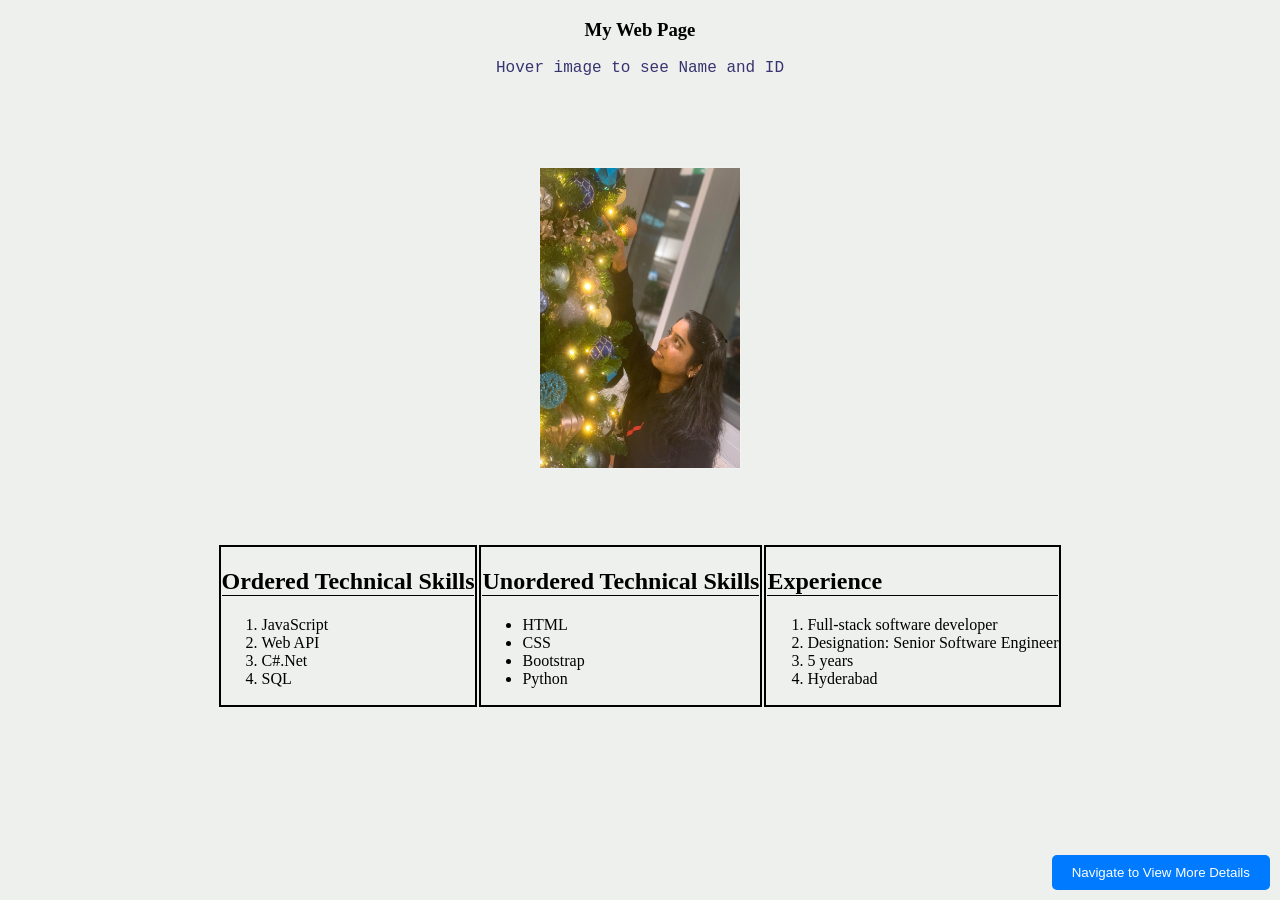
<file: Dhanekula-Sravani_hw2-firstApp/index.html>
<!--This code is written and developed entirely by Sravani Dhanekula-->
<!DOCTYPE html>
 <html lang="en">
 
 <head>
     <meta charset="UTF-8">
     <meta http-equiv="X-UA-Compatible" content="IE=edge">
     <meta name="viewport" content="width=device-width, initial-scale=1.0">
     <title>Sravani Dhanekula</title>
 </head>
 
 <body style="background:rgb(237, 240, 237);">
     <h3 class="header1"> My Web Page </h3>
     <p class="para1">Hover image to see Name and ID</p>
     <div class="image-container">
        <div class="flip-box">
            <div class="flip-box-inner">
                <div class="flip-box-front">
                    <img src="photo.jpg" alt="paris" style="width:200px;height:300px">
                </div>
                <div class="flip-box-back">
                    <h2>Sravani Dhanekula</h2>
                    <p>UML ID: 02043337</p>
                </div>
            </div>
        </div>
    </div>
     <table class="table" align="center">
         <tr class="tr">
             <td class="td">
                 <h2 style="border-bottom: 1px solid">Ordered Technical Skills</h2> 
                 <ol class="ol">
                     <li>JavaScript</li>
                     <li>Web API</li>
                     <li>C#.Net</li>
                     <li>SQL</li>
                 </ol>
             </td> 
             <td class="td">
                <h2 style="border-bottom: 1px solid">Unordered Technical Skills</h2>
                <ul class="ul">
                    <li>HTML</li>
                    <li>CSS</li>
                    <li>Bootstrap</li>
                    <li>Python</li>
                </ul>
            </td>
             <td class="td">
                 <h2 style="border-bottom: 1px solid;">Experience</h2> 
                 <ol class="ol">
                     <li>Full-stack software developer</li>
                     <li>Designation: Senior Software Engineer</li>
                     <li>5 years</li>
                     <li>Hyderabad</li>
                 </ol>
             </td>
         </tr> 
     </table>
      <div class="button-container">
        <button class="view-button" onclick="window.location.href='Dhanekula-Sravani_hw2-firstApp.html'">Navigate to View More Details</button>
    </div>     
     <style>
        
        .button-container {
    position: fixed;
    bottom: 10px;
    right: 10px;
}

.view-button {
    padding: 10px 20px;
    background-color: #007bff;
    color: white;
    border: none;
    cursor: pointer;
    border-radius: 5px;
}

.view-button:hover {
    background-color: #0056b3;
}

         .ol{
             font-weight: heavy;
             font-style: times new roman;
             font-display: unset;
         }
         .table tr td {
             border: 2px solid;
             border-bottom: 2px solid;
         }
 
         .col1 {
             text-align: center;
         }
 
         .header1 {
             text-align: center;
             font-family: cursive;
         }
 
         .para1 {
             color: rgb(55, 52, 112);
             text-align: center;
             font-family: "Lucida Console", "Courier New", monospace;
 
         }

         .image-container {
            display: flex;
            justify-content: center;
            align-items: center;
            height: 50vh;
        }
 
         .flip-box {
             background-color: transparent;
             width: 200px;
             height: 300px;
             border: 1px solid #f1f1f1;
             perspective: 1000px;
         }
 
 
         .flip-box-inner {
             position: relative;
             width: 100%;
             height: 100%;
             text-align: center;
             transition: transform 0.8s;
             transform-style: preserve-3d;
         }
 
 
         .flip-box:hover .flip-box-inner {
             transform: rotateY(180deg);
         }
 
 
         .flip-box-front,
         .flip-box-back {
             position: absolute;
             width: 100%;
             height: 100%;
             -webkit-backface-visibility: hidden;
             backface-visibility: hidden;
         }
 
 
         .flip-box-front {
             background-color: #bbb;
             color: pink;
         }
 
 
         .flip-box-back {
            display: flex;
            flex-direction: column;
    justify-content: center; /* Vertically center content */
    align-items: center; /* Horizontally center content */
    text-align: center; /* Center text within the div */
             background-color: rgb(218, 221, 223);
             color: rgb(27, 24, 24);
             transform: rotateY(180deg);
         }
     </style>
 
 </body>
 
 </html>
</file>
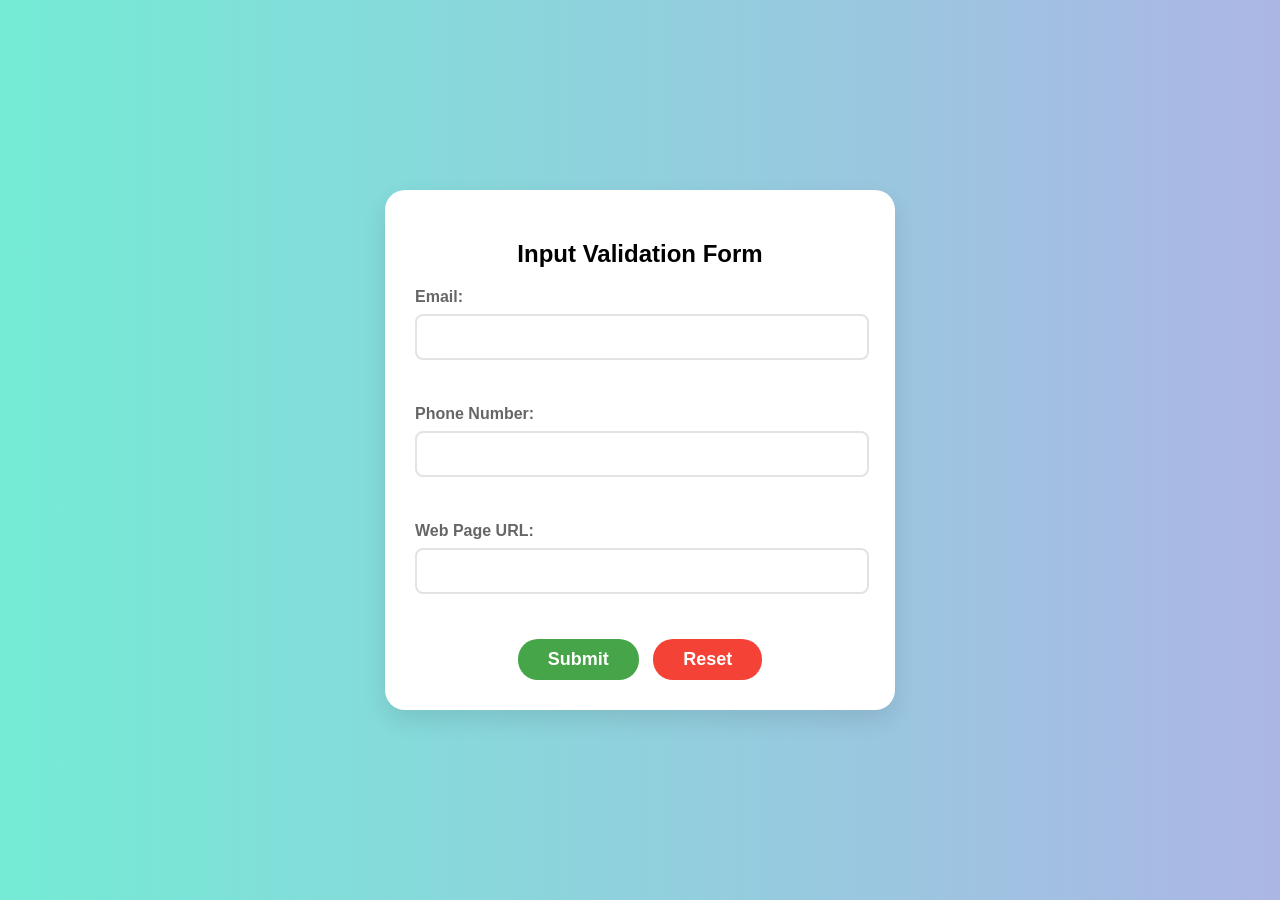
<file: 2023-11-06-lab/lab.html>
<!DOCTYPE html>
<html lang="en">
<head>
<meta charset="UTF-8">
<meta name="viewport" content="width=device-width, initial-scale=1.0">
<title>Validation Form</title>
<style>
  body {
    font-family: 'Segoe UI', sans-serif;
    background: linear-gradient(to right, #74ebd5, #acb6e5);
    margin: 0;
    display: flex;
    justify-content: center;
    align-items: center;
    height: 100vh;
  }

  .wrapper {
    width: 100%;
    max-width: 450px;
    background: #fff;
    padding: 30px;
    border-radius: 20px;
    box-shadow: 0 10px 25px rgba(0, 0, 0, 0.1);
    text-align: center;
  }

  .validation-form h2 {
    color: #333;
    font-size: 28px;
    margin-bottom: 30px;
    font-weight: 600;
  }

  .form-field {
    position: relative;
    margin-bottom: 20px;
    text-align: left;
  }

  .form-field label {
    display: block;
    margin-bottom: 8px;
    color: #666;
    font-weight: 600;
  }

  .form-field input[type="text"] {
    width: calc(100% - 24px);
    padding: 12px;
    border: 2px solid #e3e3e3;
    border-radius: 8px;
    transition: all 0.3s ease;
    font-size: 16px;
  }

  .form-field input[type="text"]:focus {
    border-color: #008ffb;
    box-shadow: 0 0 0 4px #d0f0fd;
  }

  .feedback {
    margin-top: 5px;
    height: 20px;
    font-size: 14px;
  }

  .error {
    color: #f44336;
  }

  .success {
    color: #4caf50;
  }

  .submit-btn, .reset-btn {
    padding: 10px 30px;
    border: none;
    border-radius: 20px;
    cursor: pointer;
    transition: all 0.3s ease;
    font-size: 18px;
    font-weight: 600;
  }

  .submit-btn {
    background-color: #45a548;
    color: white;
    margin-right: 10px;
  }

  .submit-btn:hover {
    background-color:  #45a548;
  }

  .reset-btn {
    background-color: #f44336;
    color: white;
  }

  .reset-btn:hover {
    background-color: #e31b0c;
  }

  @media (max-width: 480px) {
    .wrapper {
      width: 90%;
    }

    .form-field input[type="text"] {
      padding: 10px;
    }

    .submit-btn, .reset-btn {
      padding: 10px 20px;
      font-size: 16px;
    }
  }
   /* Pop-up Modal Styles */
   .modal {
    display: none;
    position: fixed;
    z-index: 10;
    left: 0;
    top: 0;
    width: 100%;
    height: 100%;
    overflow: auto;
    background-color: rgb(0, 0, 0);
    background-color: rgba(0, 0, 0, 0.4);
    padding-top: 60px;
  }

  .modal-content {
    background-color: #fefefe;
    margin: 5% auto;
    padding: 20px;
    border: 1px solid #888;
    width: 80%;
    border-radius: 5px;
  }

  .close {
    color: #aaa;
    float: right;
    font-size: 28px;
    font-weight: bold;
  }

  .close:hover,
  .close:focus {
    color: black;
    text-decoration: none;
    cursor: pointer;
  }
</style>
</head>
<body>
    <div class="wrapper">
        <h2>Input Validation Form</h2>
        <form id="validationForm" class="validation-form" novalidate>
            <div class="form-field">
                <label for="email">Email:</label>
                <input type="text" id="email" name="email" required>
                <div class="feedback" id="emailFeedback"></div>
            </div>

            <div class="form-field">
                <label for="phone">Phone Number:</label>
                <input type="text" id="phone" name="phone" required>
                <div class="feedback" id="phoneFeedback"></div>
            </div>

            <div class="form-field">
                <label for="url">Web Page URL:</label>
                <input type="text" id="url" name="url" required>
                <div class="feedback" id="urlFeedback"></div>
            </div>

            <div class="form-actions">
                <button type="submit" class="submit-btn">Submit</button>
                <button type="reset" class="reset-btn">Reset</button>
            </div>
        </form>
    </div>

<script>
   document.addEventListener('DOMContentLoaded', (event) => {
    const form = document.getElementById('validationForm');
    form.addEventListener('reset', clearFeedback);

    form.addEventListener('submit', function (event) {
      event.preventDefault();
      // Validation checks
      const isEmailValid = validateField('email', getDetailedEmailFeedback);
      const isPhoneValid = validateField('phone', getDetailedPhoneFeedback);
      const isUrlValid = validateField('url', getDetailedURLFeedback);

      // If all fields are valid, show a success message
      if (isEmailValid && isPhoneValid && isUrlValid) {
        alert('Success! All details are valid.');
      }
      else{
        alert('Error! Please enter the valid details.');
      }
    });

     // Attach focusout event listeners
     document.getElementById('email').addEventListener('focusout', function() {
      validateField('email', getDetailedEmailFeedback);
    });
    
    document.getElementById('phone').addEventListener('focusout', function() {
      validateField('phone', getDetailedPhoneFeedback);
    });
    
    document.getElementById('url').addEventListener('focusout', function() {
      validateField('url', getDetailedURLFeedback);
    });
  });
  

  function clearFeedback() {
    ['email', 'phone', 'url'].forEach(field => {
      let feedbackElement = document.getElementById(field + 'Feedback');
      feedbackElement.textContent = '';
      feedbackElement.className = 'feedback';
    });
  }

  function validateField(fieldId, validationFunction) {
    let value = document.getElementById(fieldId).value;
    let feedbackElement = document.getElementById(fieldId + 'Feedback');
    let feedback = validationFunction(value);
    feedbackElement.textContent = feedback.message;
    feedbackElement.className = feedback.valid ? 'feedback success' : 'feedback error';
    return feedback.valid;
  }

  function getDetailedEmailFeedback(email) {
    if (!email.includes('@')) return { message: 'Invalid email: Missing @ symbol.', valid: false };
    if (!email.includes('.')) return { message: 'Invalid email: Missing dot (.) in domain part.', valid: false };
    if (!/^[\w\.-]+@[\w\.-]+\.\w+$/.test(email)) return { message: 'Invalid email: Incorrect format.', valid: false };
    return { message: 'Email is valid.', valid: true };
  }

  function getDetailedPhoneFeedback(phone) {
    if (!/^\+?1?[-.\s]?(\(\d{3}\)|\d{3})[-.\s]?\d{3}[-.\s]?\d{4}$/.test(phone)) return { message: 'Invalid phone number: Use +1 (XXX) XXX-XXXX format.', valid: false };
    return { message: 'Phone number is valid.', valid: true };
  }

  function getDetailedURLFeedback(url) {
    if (!url.startsWith('http://') && !url.startsWith('https://')) return { message: 'Invalid URL: Missing protocol (http:// or https://).', valid: false };
    if (!/\.\w+/.test(url)) return { message: 'Invalid URL: Missing top-level domain (like .com or .org).', valid: false };
    if (!/^(https?:\/\/)?[\w\.-]+\.\w{2,}([\/\w \.-])\/?$/.test(url)) return { message: 'Invalid URL: Incorrect format.', valid: false };
    return { message: 'URL is valid.', valid: true };
  }
</script>
</body>
</html>
</file>
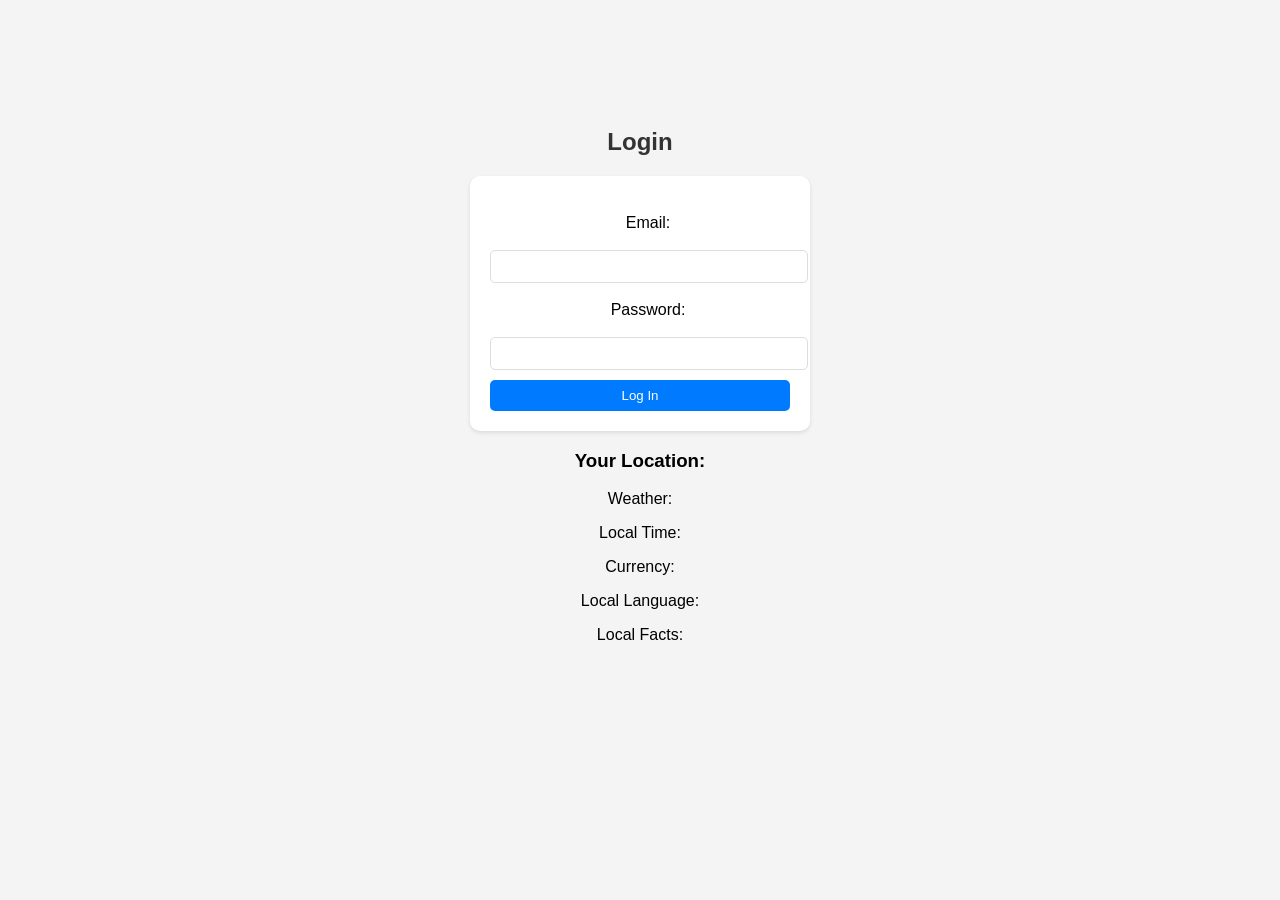
<file: 2023-11-13-lab/login.html>
<!DOCTYPE html>
<html lang="en">
<head>
    <meta charset="UTF-8">
    <meta name="viewport" content="width=device-width, initial-scale=1.0">
    <title>Login</title>
    <style>
        body {
            font-family: Arial, sans-serif;
            background-color: #f4f4f4;
            text-align: center;
            padding-top: 100px;
        }

        h2 {
            color: #333;
        }

        form {
            background-color: white;
            margin: auto;
            padding: 20px;
            border-radius: 10px;
            box-shadow: 0 2px 4px rgba(0, 0, 0, 0.1);
            width: 300px;
            display: inline-block;
        }

        label, input, button {
            margin-top: 10px;
            display: block;
            width: 100%;
            padding: 8px;
        }

        button {
            background-color: #007bff;
            color: white;
            border: none;
            border-radius: 5px;
            cursor: pointer;
            transition: background-color 0.3s;
        }

        button:hover {
            background-color: #0056b3;
        }

        input[type="text"], input[type="password"] {
            border: 1px solid #ddd;
            border-radius: 5px;
        }
    </style>
    <script>
        window.onload = function() {
            fetch('http://ip-api.com/json')
            .then(response => response.json())
            .then(data => {
                const userLocation = data.city;
                const countryCode = data.countryCode;
                document.getElementById('location').textContent = userLocation;
    
                // Fetching weather data
                const weatherApiUrl = `https://api.weatherapi.com/v1/current.json?key=fc11e6005ff94cdf89522741231411&q=${userLocation}`;
                fetch(weatherApiUrl)
                .then(response => response.json())
                .then(weatherData => {
                    document.getElementById('weather').textContent = `${weatherData.current.condition.text}, ${weatherData.current.temp_c}°C`;
    
                    // Displaying local time
                    const timezone = weatherData.location.tz_id;
                    displayLocalTime(timezone);
                })
                .catch(error => {
                    console.error('Error fetching weather data:', error);
                    document.getElementById('weather').textContent = 'Unable to fetch weather data';
                });
    
                // Displaying currency, language, and local facts
                document.getElementById('currency').textContent = getCurrencyByCountry(countryCode);
                document.getElementById('local-language').textContent = getLocalLanguageByCountry(countryCode);
                document.getElementById('local-facts').textContent = getLocalFactsByCountry(countryCode);
            })
            .catch(error => {
                console.error('Error fetching location data:', error);
            });
        };
    
        function displayLocalTime(timezone) {
            try {
                const currentTime = new Date().toLocaleTimeString('en-US', {timeZone: timezone});
                document.getElementById('local-time').textContent = currentTime;
            } catch (error) {
                console.error('Error displaying local time:', error);
                document.getElementById('local-time').textContent = 'Unable to display local time';
            }
        }
    
        function getCurrencyByCountry(countryCode) {
            // Simplified implementation
            return countryCode === 'US' ? 'USD' : 'EUR';
        }
    
        function getLocalLanguageByCountry(countryCode) {
            // Hypothetical implementation
            const languages = {
                'US': 'English',
                'FR': 'French',
                'DE': 'German',
                // Add more countries and languages as needed
            };
            return languages[countryCode] || 'Unknown';
        }
    
        function getLocalFactsByCountry(countryCode) {
            // Hypothetical implementation
            const facts = {
                'US': 'Home to the Grand Canyon',
                'FR': 'Famous for the Eiffel Tower',
                'DE': 'Known for its beer culture',
                // Add more countries and facts as needed
            };
            return facts[countryCode] || 'No facts available';
        }
    </script>
    
    
    
</head>
<body>
    <h2>Login</h2>
    <form action="/login" method="post">
        <label for="username">Email:</label>
        <input type="text" id="username" name="username" required>
        <label for="password">Password:</label>
        <input type="password" id="password" name="password" required>
        <button type="submit">Log In</button>
    </form>

    <!-- New sections for displaying location-based information -->
    <div id="location-info">
        <h3>Your Location: <span id="location"></span></h3>
        <p>Weather: <span id="weather"></span></p>
        <p>Local Time: <span id="local-time"></span></p>
        <p>Currency: <span id="currency"></span></p>
        <p>Local Language: <span id="local-language"></span></p>
        <p>Local Facts: <span id="local-facts"></span></p>

    </div>
</body>
</html>
</file>
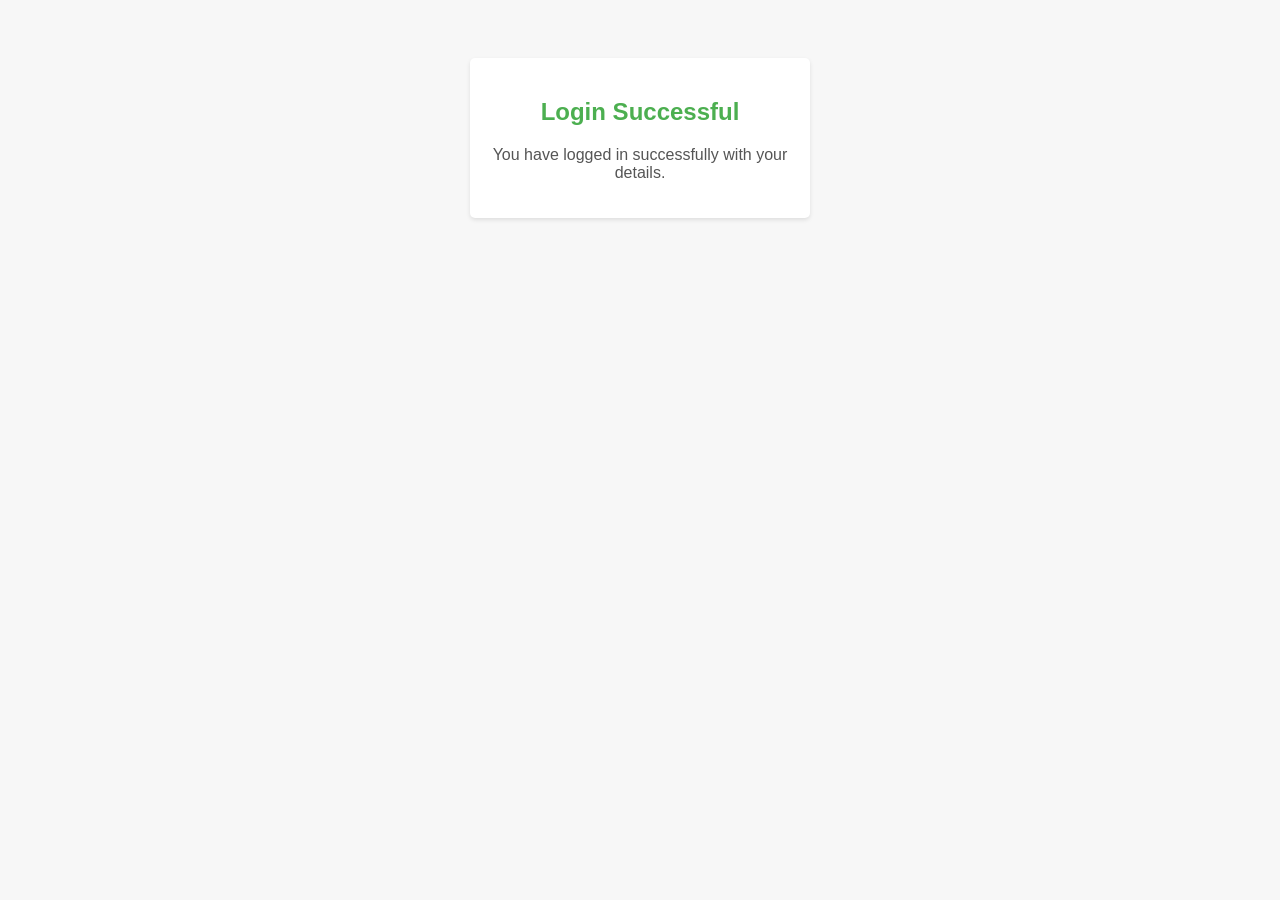
<file: 2023-11-27-lab/details_login.html>
<!DOCTYPE html>
<html lang="en">
<head>
    <meta charset="UTF-8">
    <meta name="viewport" content="width=device-width, initial-scale=1.0">
    <title>Login Successful</title>
    <meta name="theme-color" content="#28a745">
     <meta name="description" content="Login into the account with proper details.">
     <link rel="manifest" href="http://localhost:8000/iwslab4/manifest.json">
    <style>
        body {
            font-family: Arial, sans-serif;
            background-color: #f7f7f7;
            text-align: center;
            padding-top: 50px;
        }
        .container {
            background-color: #fff;
            max-width: 300px;
            margin: auto;
            padding: 20px;
            border-radius: 5px;
            box-shadow: 0 2px 4px rgba(0, 0, 0, 0.1);
        }
        h2 {
            color: #4CAF50;
        }
        p {
            color: #555;
        }
    </style>
</head>
<body>

<div class="container">
    <h2>Login Successful</h2>
    <p>You have logged in successfully with your details.</p>
</div>
<script>
    // Register Service Worker
    if ('serviceWorker' in navigator) {
        window.addEventListener('load', function() {
            navigator.serviceWorker.register('/service-worker.js')
            .then(function(registration) {
                console.log('Service Worker registered with scope:', registration.scope);
            })
            .catch(function(error) {
                console.log('Service Worker registration failed:', error);
            });
        });
    }
</script>
</body>
</html>
</file>
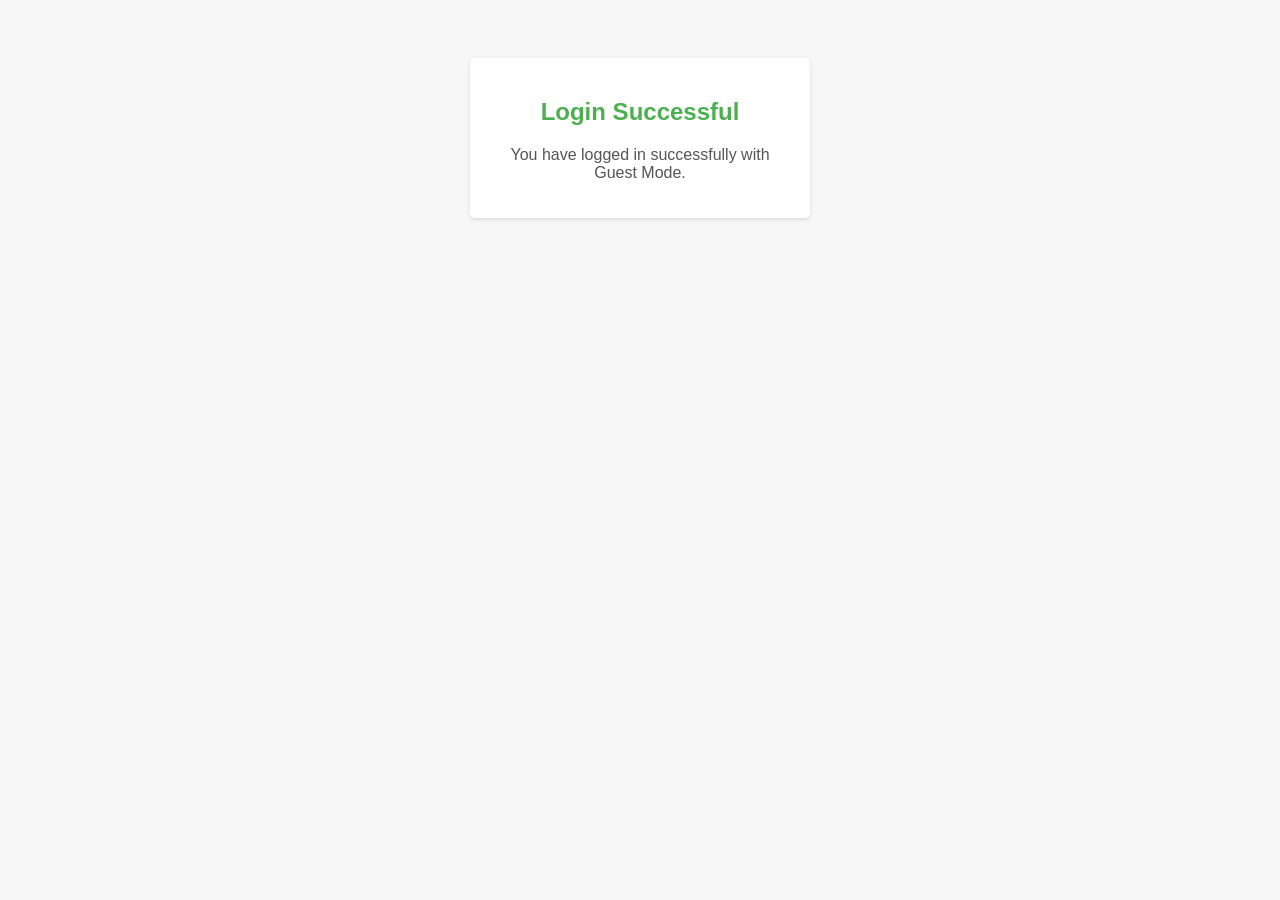
<file: 2023-11-27-lab/guest_login.html>
<!DOCTYPE html>
<html lang="en">
<head>
    <meta charset="UTF-8">
    <meta name="viewport" content="width=device-width, initial-scale=1.0">
    <title>Guest Mode Login</title>
    <meta name="theme-color" content="#28a745">
     <meta name="description" content="Guest Login into the account to start using our services.">
     <link rel="manifest" href="http://localhost:8000/iwslab4/manifest.json">
    <style>
        body {
            font-family: Arial, sans-serif;
            background-color: #f7f7f7;
            text-align: center;
            padding-top: 50px;
        }
        .container {
            background-color: #fff;
            max-width: 300px;
            margin: auto;
            padding: 20px;
            border-radius: 5px;
            box-shadow: 0 2px 4px rgba(0, 0, 0, 0.1);
        }
        h2 {
            color: #4CAF50;
        }
        p {
            color: #555;
        }
    </style>

</head>
<body>

<div class="container">
    <h2>Login Successful</h2>
    <p>You have logged in successfully with Guest Mode.</p>
</div>
<script>
    // Register Service Worker
    if ('serviceWorker' in navigator) {
        window.addEventListener('load', function() {
            navigator.serviceWorker.register('/service-worker.js')
            .then(function(registration) {
                console.log('Service Worker registered with scope:', registration.scope);
            })
            .catch(function(error) {
                console.log('Service Worker registration failed:', error);
            });
        });
    }
    
</script>

</body>
</html>
</file>
